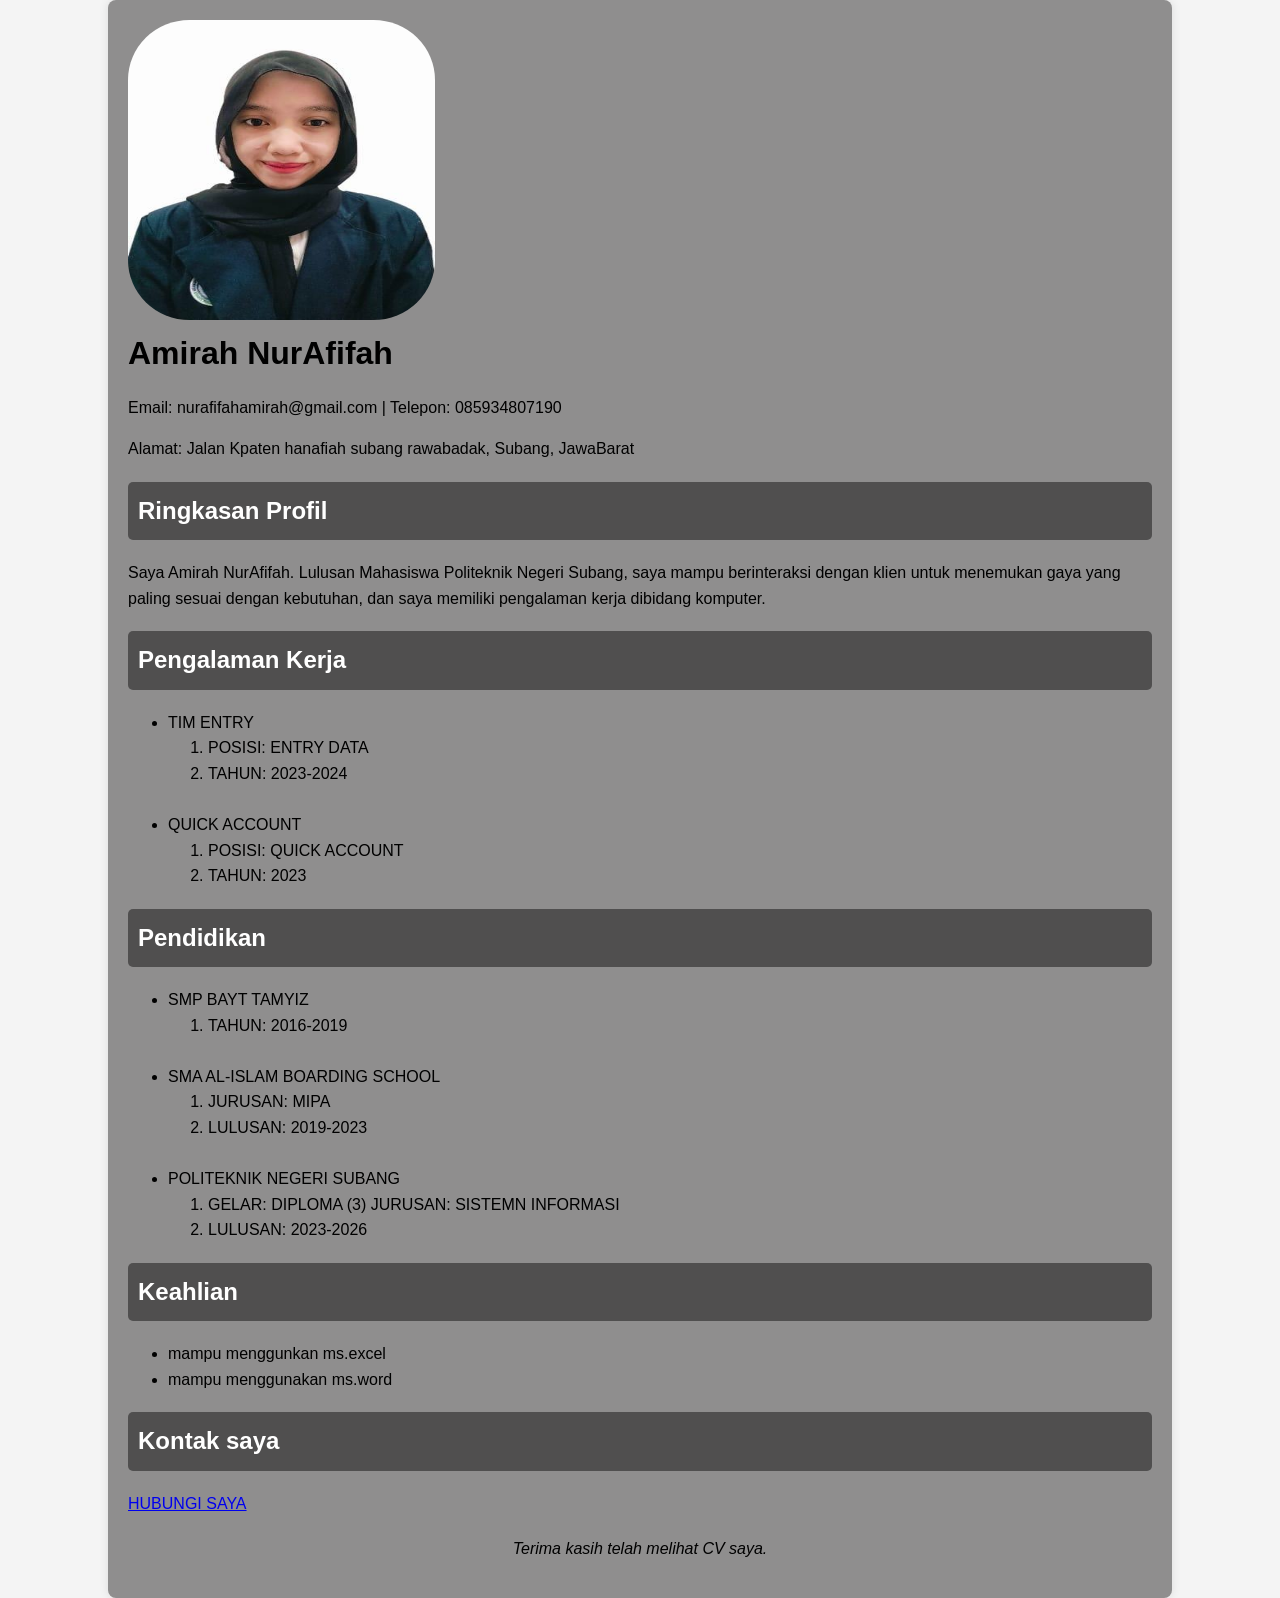
<file: index.html>
<!DOCTYPE html>
<html lang="id">
<head>
    <meta charset="UTF-8">
    <meta name="viewport" content="width=device-width, initial-scale=1.0">
    <link rel="stylesheet" href="styles.css">
    <title>Curriculum Vitae</title>
</head>
<body>
    <div class="container">

        <header>
          <img src="shared_image.jpg" height="300px" style="width:30% ;">
            <h1>Amirah NurAfifah</h1>
            <p>Email: nurafifahamirah@gmail.com | Telepon: 085934807190</p>
            <p>Alamat: Jalan Kpaten hanafiah subang rawabadak, Subang, JawaBarat</p>
        </header>

        <section class="Ringkasan">
            <h2>Ringkasan Profil</h2>
            <p>Saya Amirah NurAfifah. Lulusan Mahasiswa Politeknik Negeri Subang, saya mampu berinteraksi dengan klien untuk menemukan gaya yang paling sesuai dengan kebutuhan, 
              dan saya memiliki pengalaman kerja dibidang komputer.
            </p>
        </section>

        <section class="Pengalaman">
            <h2>Pengalaman Kerja</h2>
            <div class="pekerjaan">
              <ul>
                <li>TIM ENTRY</li>
                    <ol>
                        <li>POSISI: ENTRY DATA</li>
                        <li>TAHUN: 2023-2024</li>
                    </ol>
                <br>
                <li>QUICK ACCOUNT</li>
                <ol>
                    <li>POSISI: QUICK ACCOUNT</li>
                    <li>TAHUN: 2023</li>
                </ol>
            </ul>
            </div>
        </section>

        <section class="Pendidikan">
            <h2>Pendidikan</h2>
            <div class="header-list">
              <ul>
                  <li>SMP BAYT TAMYIZ</li>
                  <ol>
                      <li>TAHUN: 2016-2019</li>
          
                  </ol>
                  <br>
                  <li>SMA AL-ISLAM BOARDING SCHOOL</li>
                  <ol>
                      <li>JURUSAN: MIPA</li>
                      <li>LULUSAN: 2019-2023</li>
                  </ol>
                  <br>
                  <li>POLITEKNIK NEGERI SUBANG</li>
                      <ol>
                          <li>GELAR: DIPLOMA (3) JURUSAN: SISTEMN INFORMASI</li>
                          <li>LULUSAN: 2023-2026</li>
                      </ol>
              </ul>
            </div>
        </section>

        <section class="Keahlian">
            <h2>Keahlian</h2>
            <ul>
                <li>mampu menggunkan ms.excel</li>
                <li>mampu menggunakan ms.word</li>
            </ul>

            <h2>Kontak saya</h2>
            <p><a href="contact2.html">HUBUNGI SAYA</a></p>
        </section>

        <footer>
            <p>Terima kasih telah melihat CV saya.</p>
        </footer>
    </div>
</body>
</html>
</file>
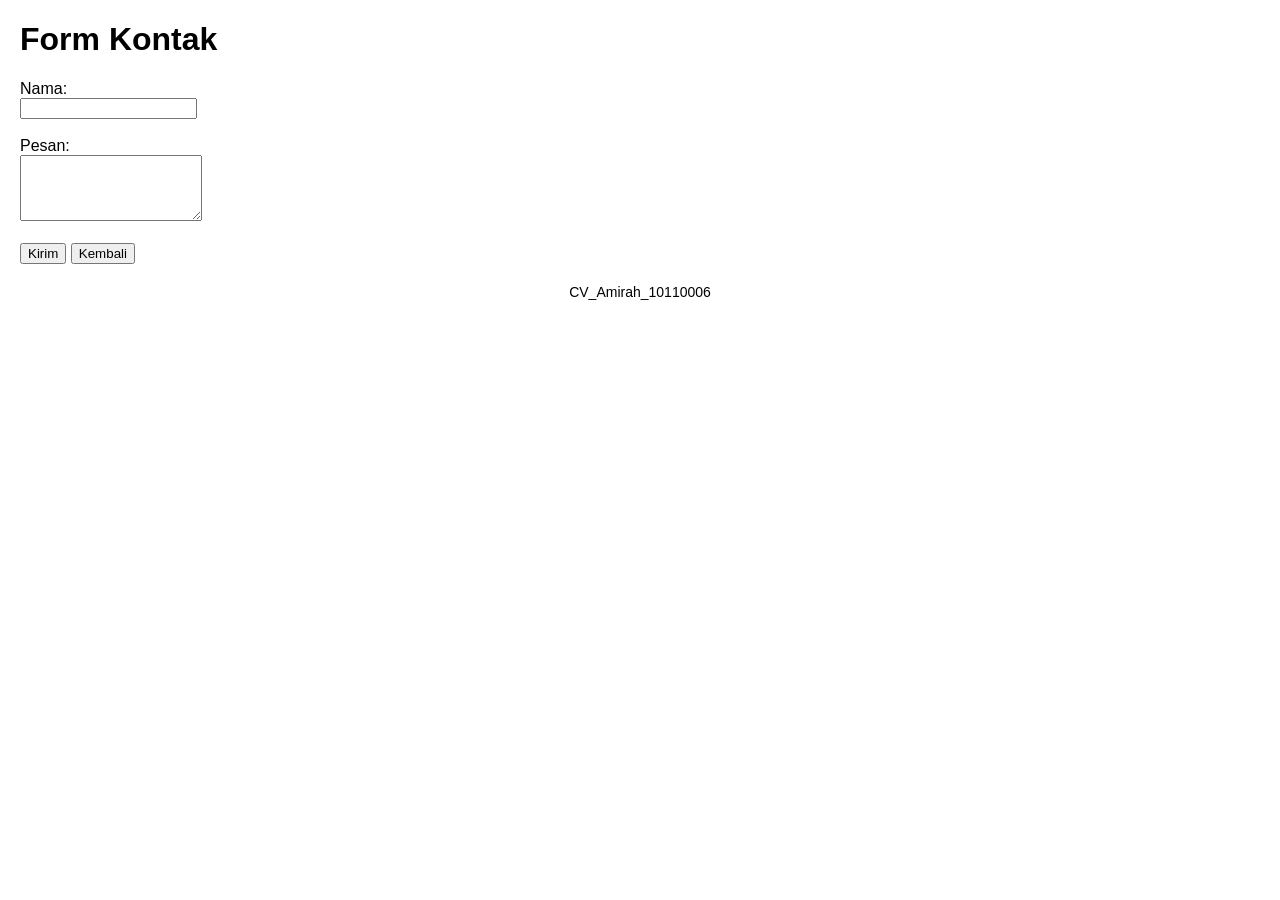
<file: contact2.html>
<!DOCTYPE html>
<html lang="id">
<head>
    <meta charset="UTF-8">
    <meta name="viewport" content="width=device-width, initial-scale=1.0">
    <title>Kontak</title>
    <style>
        body {
            font-family: Arial, sans-serif;
            margin: 20px;
        }
        footer {
            margin-top: 20px;
            font-size: 14px;
            text-align: center;
        }
    </style>
</head>
<body>
    <h1>Form Kontak</h1>
    <form action="#" method="post">
        <label for="name">Nama:</label><br>
        <input type="text" id="name" name="name" required><br><br>
 
        <label for="message">Pesan:</label><br>
        <textarea id="message" name="message" rows="4" required></textarea><br><br>
 
        <button type="submit">Kirim</button>
        <button type="button" onclick="window.location.href='index.html'">Kembali</button>
    </form>
 
    <footer>
        <p>CV_Amirah_10110006</p>
    </footer>
</body>
</html>
</file>
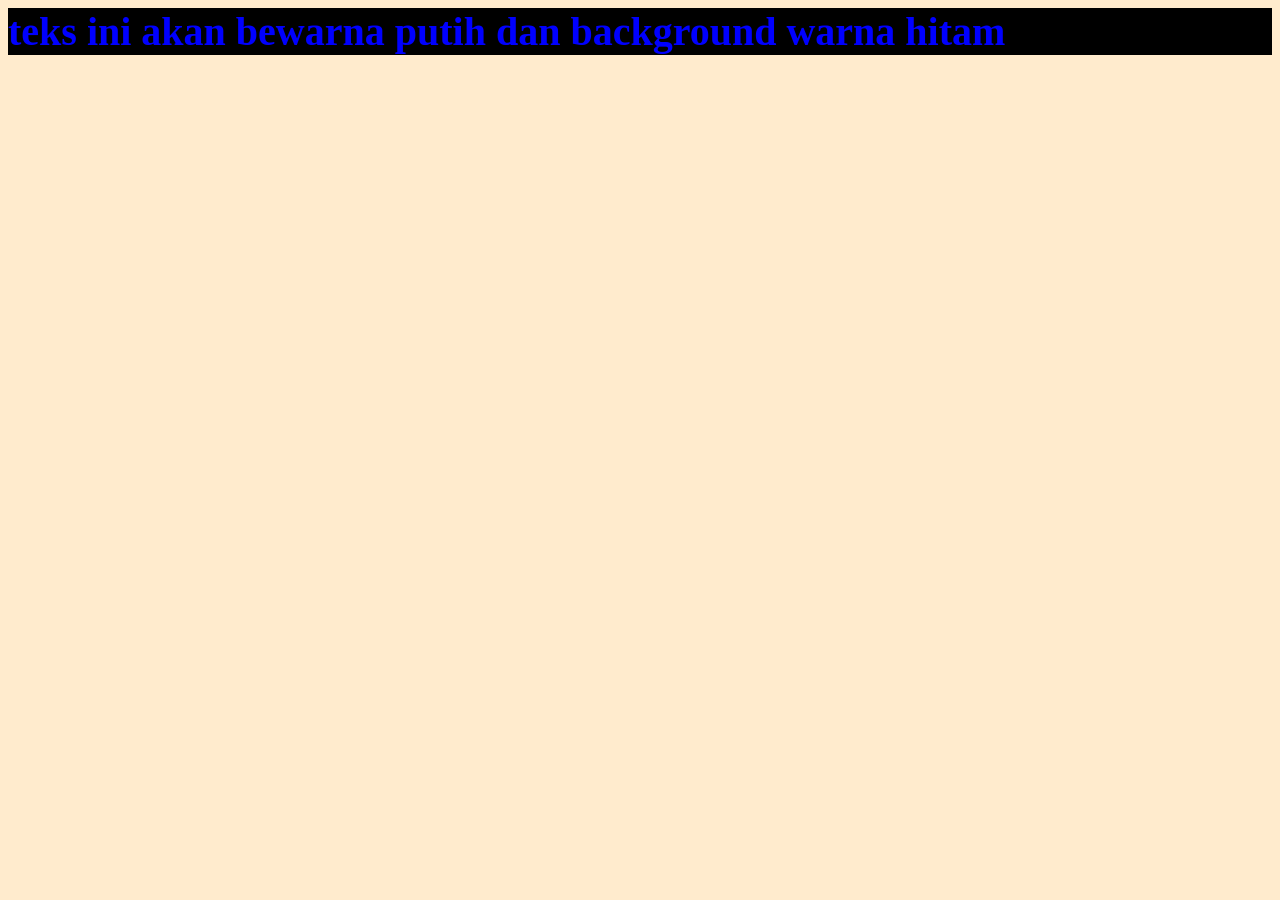
<file: eksternal.html>
<html>
<head>
    <link
        rel ="stylesheet",
        href="style.css";
    />
</head>
<body>
    <h2>
        teks ini akan bewarna putih dan background warna hitam
    </h2>
</body>
</html>
</file>
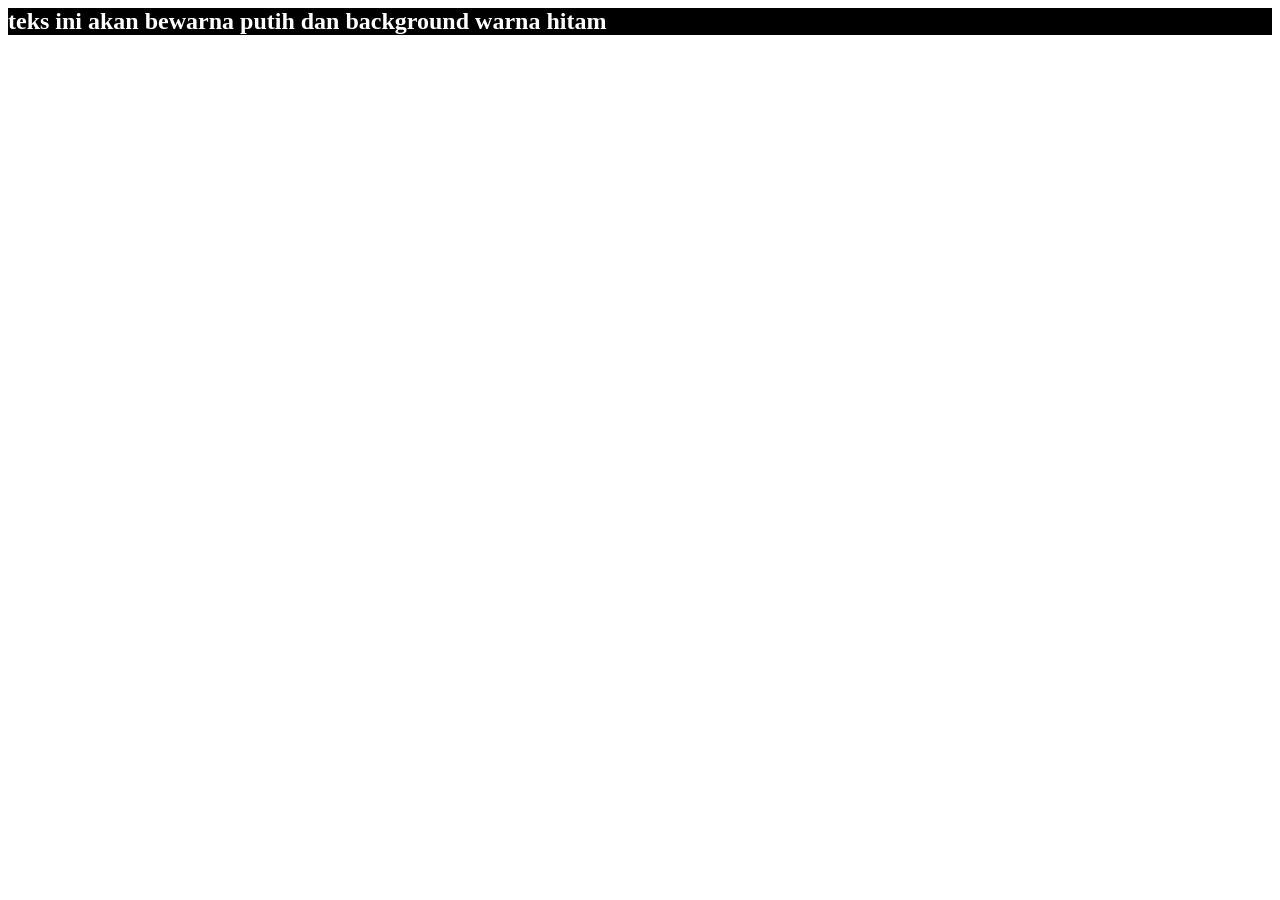
<file: inline.html>
<html>
    <head>

    </head>
    <body>
        <h2 style=" background-color: black; color: white;">
            teks ini akan bewarna putih dan background warna hitam
        </h2>
    </body>
</html>
</file>
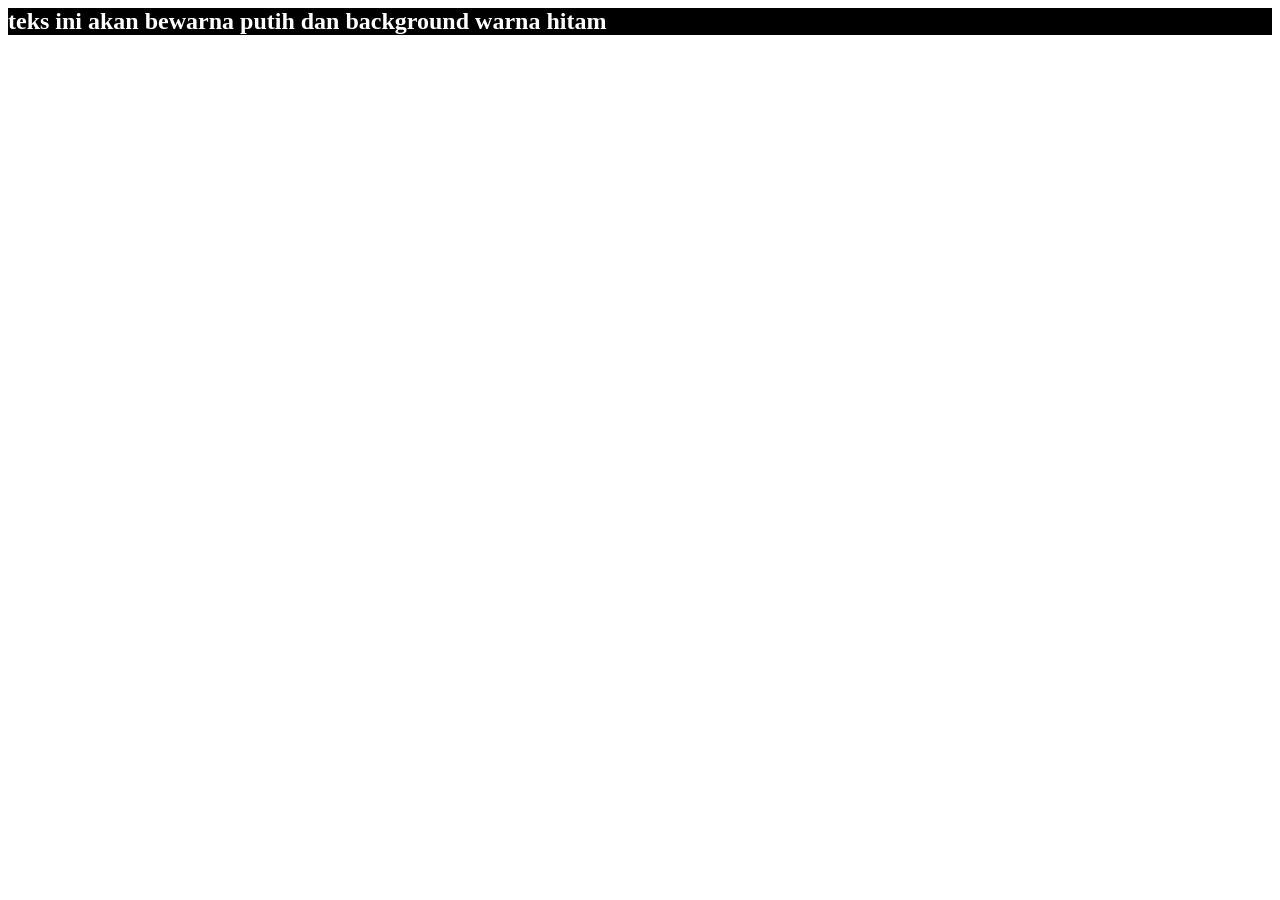
<file: internal.html>
<html>
<head>
   <style>
        h2{
        background-color: black;
        color: white;
        }
   </style>
</head>
<body>
   <h2>
      teks ini akan bewarna putih dan background warna hitam
  </h2>
</body>
</html>
</file>
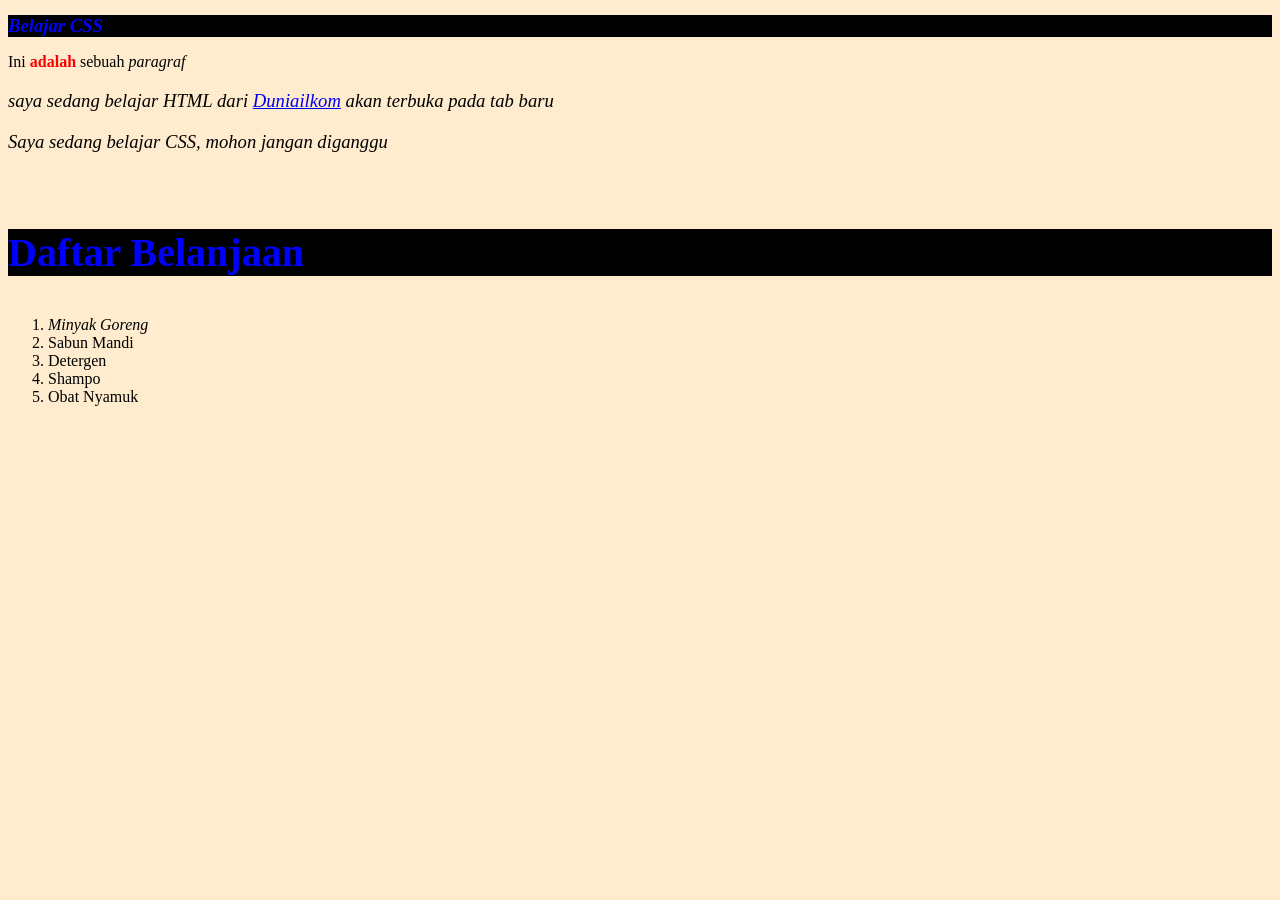
<file: latihan2.1.html>
<!DOCTYPE html>
<html lang="en">
<head>
    <link
    rel ="stylesheet",
    href="style.css";
    />
    <title>Belajar CSS</title>
    <style type="text/css"></style>
</head>
<body>
    <h2 class="judul">Belajar CSS</h2>
    <p> Ini <strong> adalah</strong> sebuah <em>paragraf</em> </p>
    <p id="belajar_html" class="paragraf" > saya sedang belajar HTML dari
    <a href="https://www.duniailkom" target="_blank">Duniailkom</a>
    akan terbuka pada tab baru</p>
    <p id="belajar_css" class="paragraf">
        Saya sedang belajar CSS, mohon jangan diganggu</p>
        <br/>
        <h3 class="judul subheader"> Daftar Belanjaan</h3>
        <ol>
            <li><em>Minyak Goreng</em></li>
            <li>Sabun Mandi</li>
            <li>Detergen</li>
            <li>Shampo</li>
            <li>Obat Nyamuk</li>
        </ol>
</body>
</html>
</file>
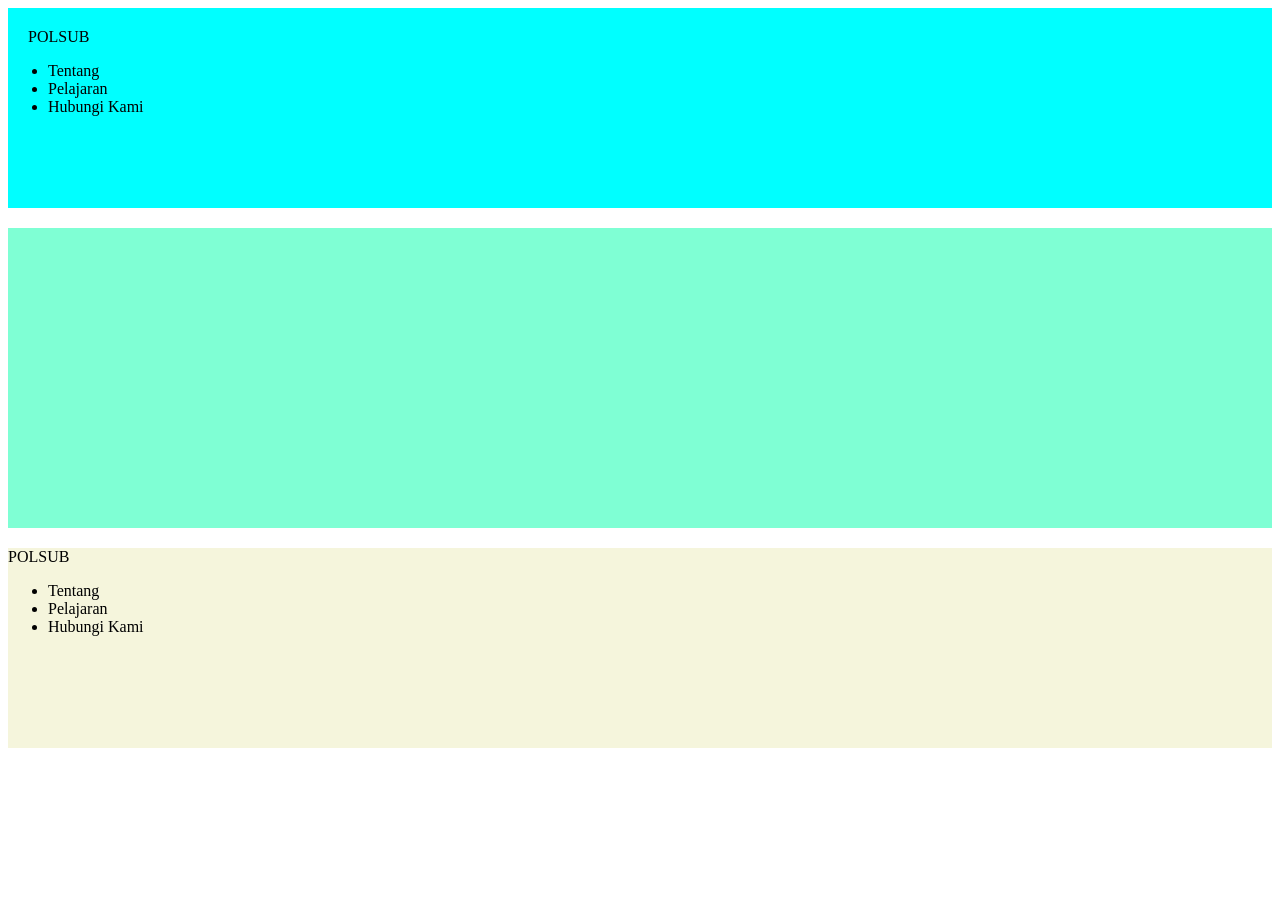
<file: latihan2.2.html>
<!DOCTYPE html>
<html lang="en">
<head>
    <link
        rel ="stylesheet",
        href="stylesheet.css";
    />
    <title>Formulir</title>
</head>
<body>
    <div class="header">
        <div class="header-logo"> POLSUB</div>
        <div class="header-list">
            <ul>
                <li>Tentang</li>
                <li>Pelajaran</li>
                <li>Hubungi Kami</li>
            </ul>
        </div>
    </div>

    <div class="main">
        
    </div>

    <div class="footer">
        <div class="footer-logo">POLSUB</div>
        <div class="footer-list">
            <ul>
                <li>Tentang</li>
                <li>Pelajaran</li>
                <li>Hubungi Kami</li>
            </ul>
        </div>
    </div>
</body>
</html>
</file>
<file: styles.css>
body {
  font-family: Arial, sans-serif;
  line-height: 1.6;
  margin: 0;
  padding: 0;
  background-color: #f4f4f4;
}

.container {
  width: 80%;
  margin: auto;
  background: #8f8e8e;
  padding: 20px;
  border-radius: 8px;
  box-shadow: 0 0 10px rgba(0, 0, 0, 0.1);
}

header {
  text-align: start;
  margin-bottom: 20px;
}

header img{
  border-radius: 20%;
  height: 300px;
}
h1 {
  margin: 0;
}

h2 {
  background: #504f4f;
  color: #fff;
  padding: 10px;
  border-radius: 5px;
}

.pekerjaan, .header-list {
  margin-bottom: 20px;
}

footer {
  text-align: center;
  margin-top: 20px;
  font-style: italic;
}
</file>
<file: style.css>
html{
    background: blanchedalmond;
}

h2, h3{
    font-size: 40px;
    background-color: black;
    color: blue;
}
strong{
    color: red;
}
h2.judul, .paragraf{
    font-style: italic;
    font-size: 14pt;
}
</file>
<file: stylesheet.css>
.header-logo{
    padding-top: 20px;
    padding-left: 20px;
}

.header{
    height: 200px;
    background-color: aqua;
    margin-bottom: 20px;
}

.main{
    height: 300px;
    background-color:aquamarine;
    margin-bottom: 20px;
}

.footer{
    height: 200px;
    background-color: beige;
}
</file>
